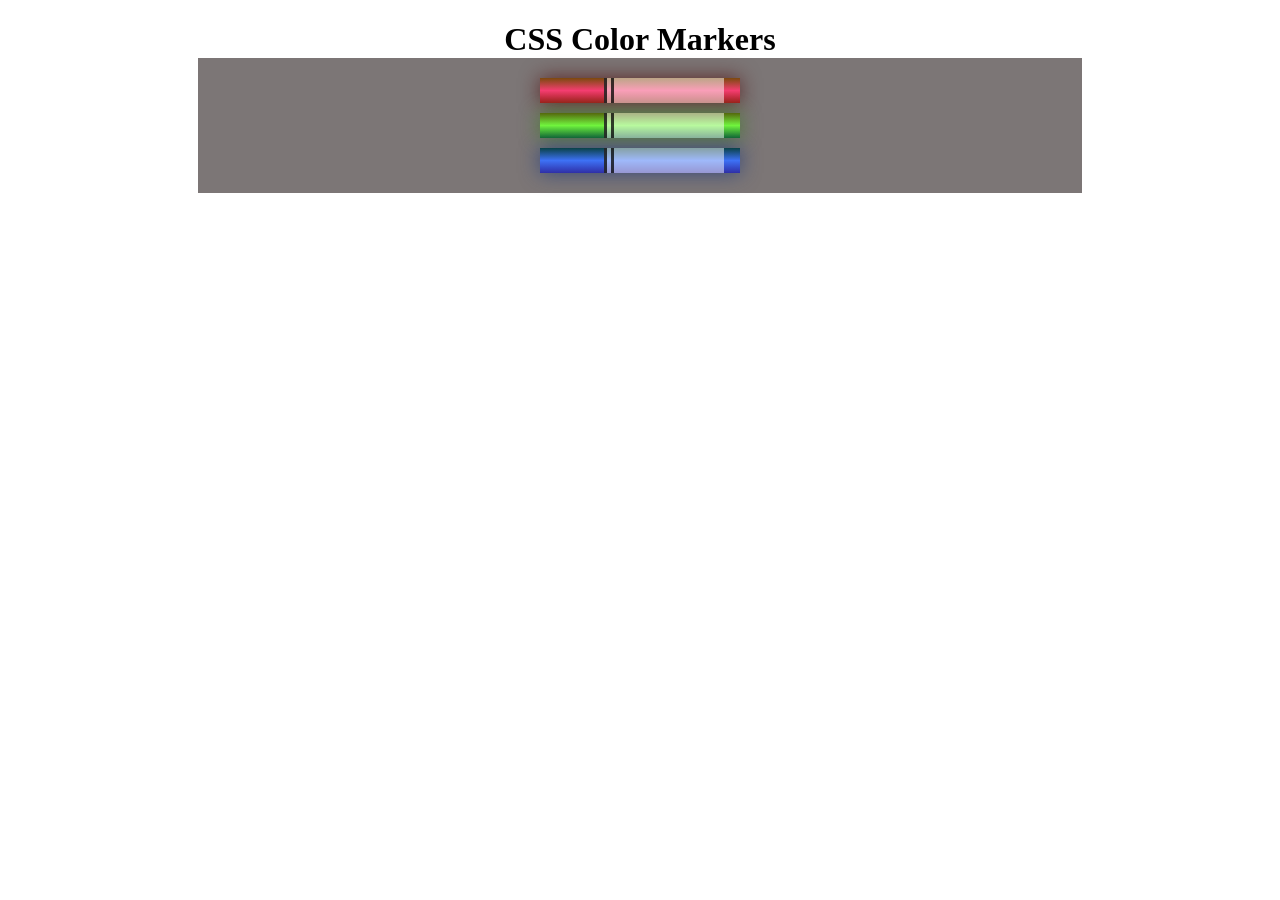
<file: CSS Color Markers/index.html>
<!DOCTYPE html>
<html lang="en">
  <head>
    <meta charset="utf-8">
    <meta name="viewport" content="width=device-width, initial-scale=1.0">
    <title>Colored Markers</title>
    <link rel="stylesheet" href="styles.css">
  </head>
  <body>
    <h1>CSS Color Markers</h1>
    <div class="container">
      <div class="marker red">
        <div class="cap"></div>
        <div class="sleeve"></div>
      </div>
      <div class="marker green">
        <div class="cap"></div>
        <div class="sleeve"></div>
      </div>
      <div class="marker blue">
        <div class="cap"></div>
        <div class="sleeve"></div>
      </div>
    </div>
  </body>
</html>
</file>
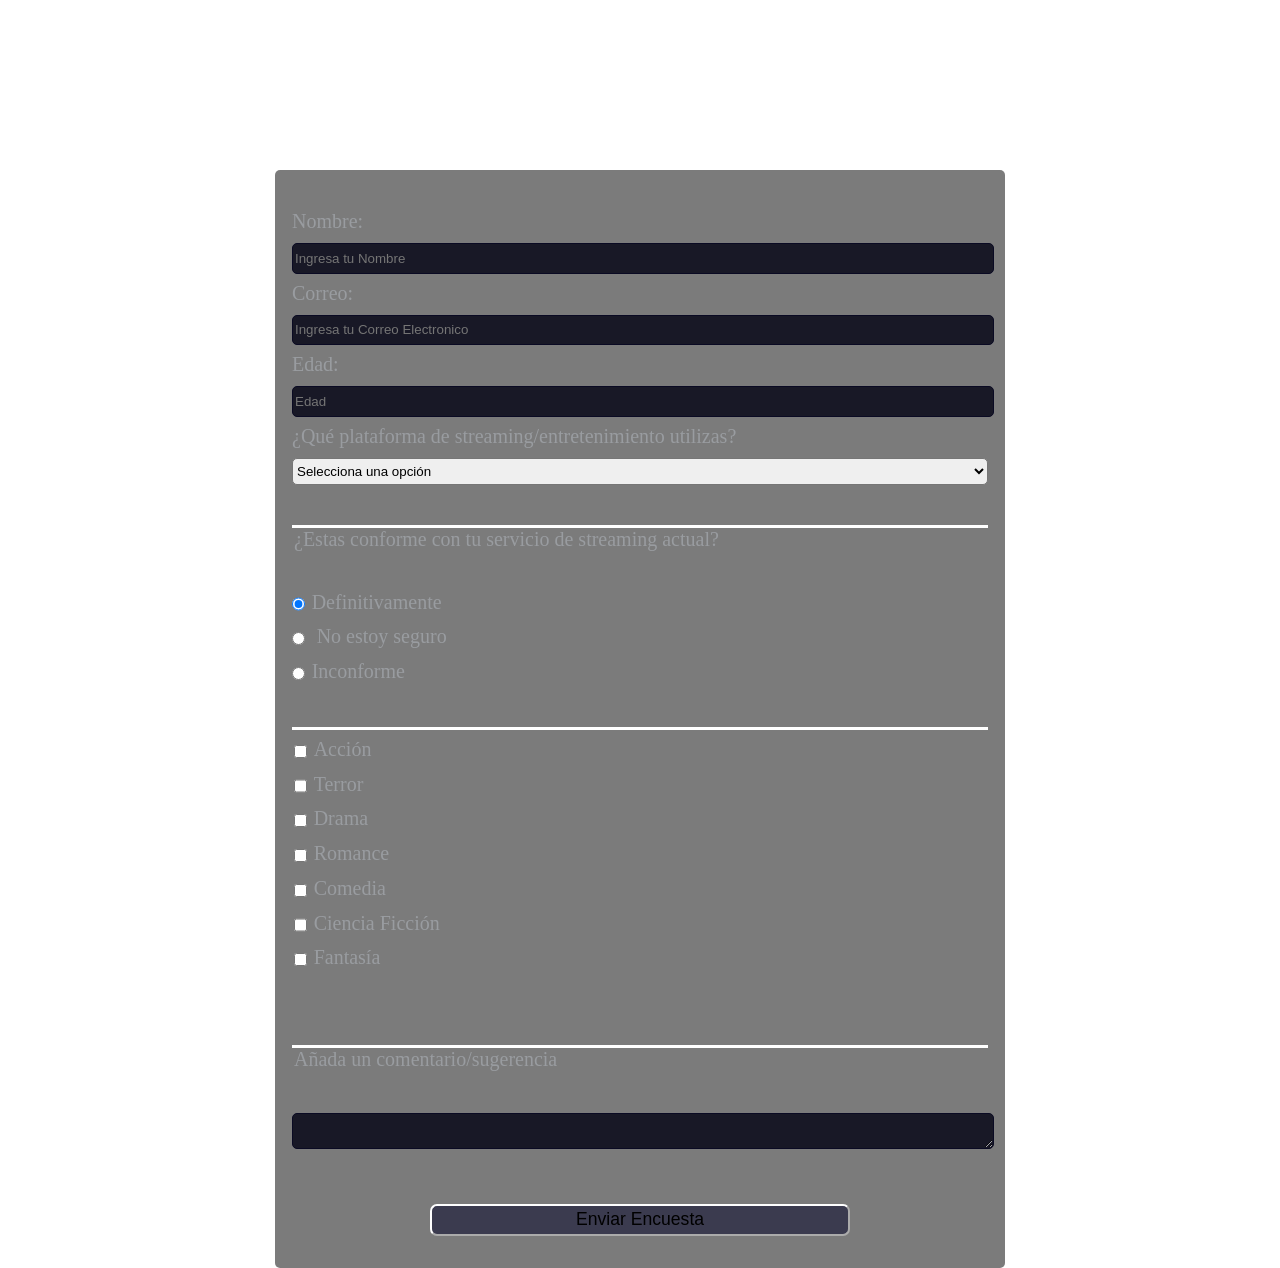
<file: Encuesta/index.html>
<!DOCTYPE html>
<html>

<head>
    <link rel="stylesheet" href="styles.css">
    <link rel="preconnect" href="https://fonts.googleapis.com">
    <link rel="preconnect" href="https://fonts.gstatic.com" crossorigin>
    <link href="https://fonts.googleapis.com/css2?family=Kanit:wght@200;400&display=swap" rel="stylesheet">
</head>

<body>
    <header>
        <h1 id="title">Encuesta de Entretenimiento</h1>
        <p id="description">Gracias por tomarse el tiempo de realizar esta encuesta</p>
    </header>
    <form id="survey-form">
        <fieldset>
            <label for="name" id="name-label">Nombre:<input type="text" id="name" placeholder="Ingresa tu Nombre"
                    required></label>
            <label for="email" id="email-label">Correo:<input type="email" id="email"
                    placeholder="Ingresa tu Correo Electronico" required></label>
            <label for="age" id="number-label">Edad:<input type="number" id="number" min="13" max="99"
                    placeholder="Edad" required>
                <label for="dropdown" >¿Qué plataforma de streaming/entretenimiento utilizas?
                    <select id="dropdown">
                        <option value="">Selecciona una opción</option>
                        <hr>
                        <option value="1">Netflix</option>
                        <option value="2">Amazon Prime Video</option>
                        <option value="3">HBO</option>
                        <option value="4">Paramount</option>
                        <option value="5">Star +</option>
                    </select>
        </fieldset>
        <fieldset class="conformado">
            <legend for="conformity" class="subtitulo">¿Estas conforme con tu servicio de streaming actual?</legend>
            <label for=""><input type="radio" name="conformity" value=" conformable" class="inline" checked>Definitivamente</label>
            <label for=""><input type="radio" name="conformity" value="medium-conforme"class="inline" > No estoy seguro</label>
            <label for=""><input type="radio" name="conformity" value="non-compliant" class="inline">Inconforme</label>
        </fieldset>
        <fieldset class="generos">
            <legend class="subtitulo" de estos generos prefiere?</legend>
            <label><input type="checkbox" class="inline" value="accion">Acción</label>
            <label><input type="checkbox" class="inline" value="terror">Terror</label>
            <label><input type="checkbox" class="inline" value="drama">Drama</label>
            <label><input type="checkbox" class="inline" value="romance">Romance</label>
            <label><input type="checkbox" class="inline" value="comedia">Comedia</label>
            <label><input type="checkbox" class="inline" value="cf">Ciencia Ficción</label>
            <label><input type="checkbox" class="inline" value="fantasia">Fantasía</label>
        </fieldset>
        <fieldset>
            <legend class="subtitulo">Añada un comentario/sugerencia</legend>
            <textarea></textarea>
        </fieldset>
        <button id="submit" type="submit">Enviar Encuesta</button>
    </form>
</body>

</html>
</file>
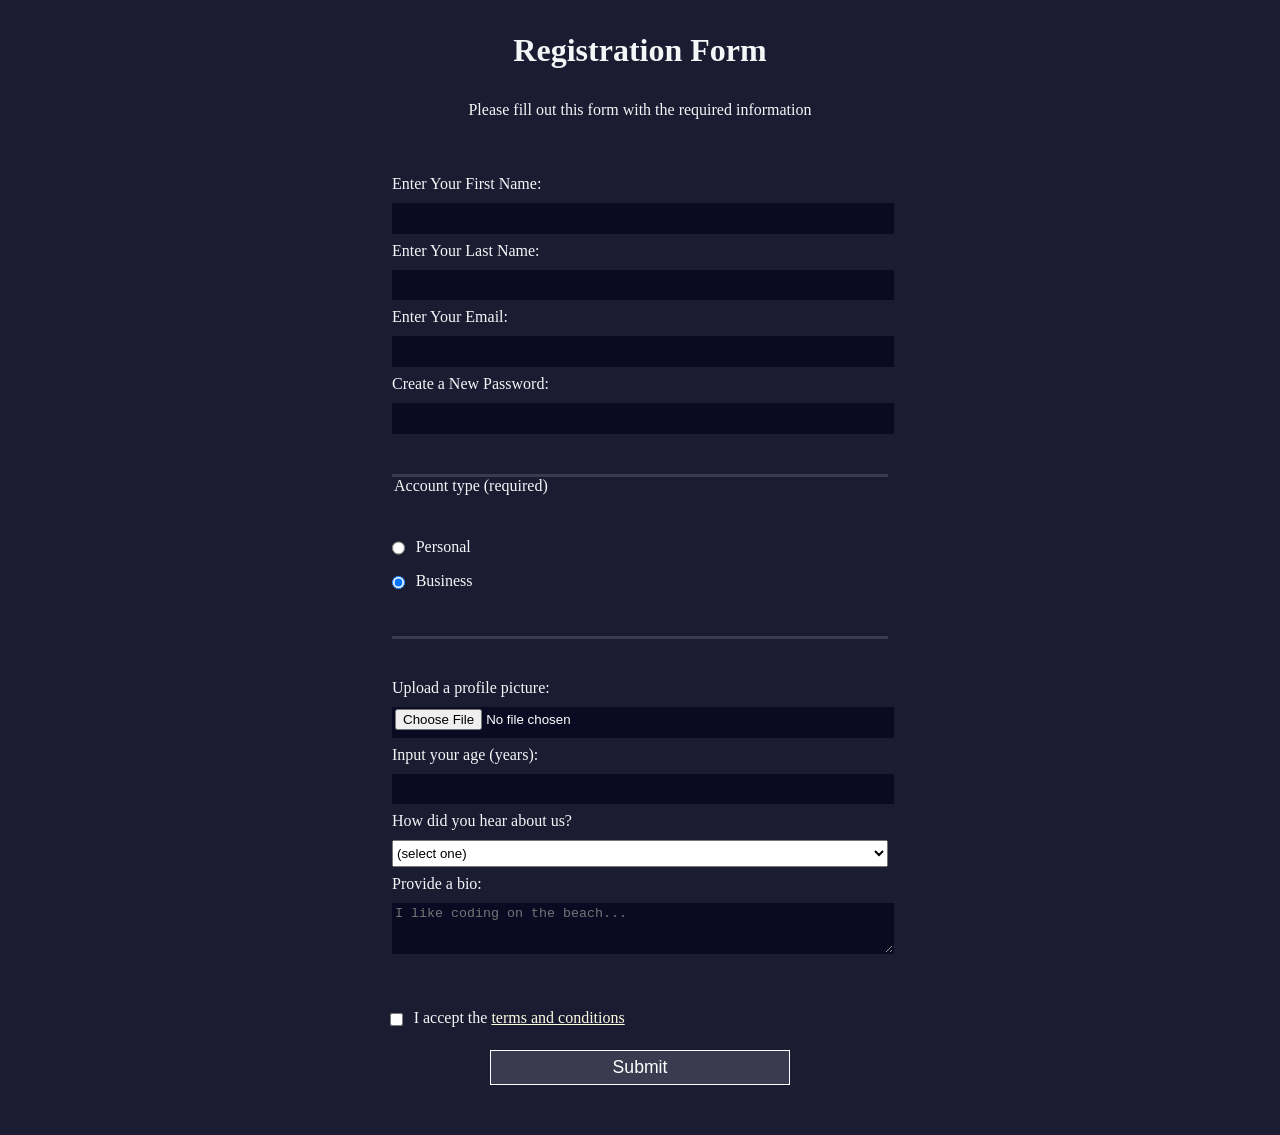
<file: Formulario/index.html>
<!DOCTYPE html>
<html lang="en">
  <head>
    <meta charset="UTF-8">
    <title>Registration Form</title>
    <link rel="stylesheet" href="styles.css" />
  </head>
  <body>
    <h1>Registration Form</h1>
    <p>Please fill out this form with the required information</p>
    <form method="post" action='https://register-demo.freecodecamp.org'>
      <fieldset>
        <label for="first-name">Enter Your First Name: <input id="first-name" name="first-name" type="text" required /></label>
        <label for="last-name">Enter Your Last Name: <input id="last-name" name="last-name" type="text" required /></label>
        <label for="email">Enter Your Email: <input id="email" name="email" type="email" required /></label>
        <label for="new-password">Create a New Password: <input id="new-password" name="new-password" type="password" pattern="[a-z0-5]{8,}" required /></label>
      </fieldset>
      <fieldset>
        <legend>Account type (required)</legend>
        <label for="personal-account"><input id="personal-account" type="radio" name="account-type" class="inline" checked /> Personal</label>
        <label for="business-account"><input id="business-account" type="radio" name="account-type" class="inline" checked/> Business</label>
      </fieldset>
      <fieldset>
        <label for="profile-picture">Upload a profile picture: <input id="profile-picture" type="file" name="file" /></label>
        <label for="age">Input your age (years): <input id="age" type="number" name="age" min="13" max="120" /></label>
        <label for="referrer">How did you hear about us?
          <select id="referrer" name="referrer">
            <option value="">(select one)</option>
            <option value="1">freeCodeCamp News</option>
            <option value="2">freeCodeCamp YouTube Channel</option>
            <option value="3">freeCodeCamp Forum</option>
            <option value="4">Other</option>
          </select>
        </label>
        <label for="bio">Provide a bio:
          <textarea id="bio" name="bio" rows="3" cols="30" placeholder="I like coding on the beach..."></textarea>
        </label>
      </fieldset>
      <label for="terms-and-conditions">
        <input class="inline" id="terms-and-conditions" type="checkbox" required name="terms-and-conditions" /> I accept the <a href="https://www.freecodecamp.org/news/terms-of-service/">terms and conditions</a>
      </label>
      <input type="submit" value="Submit" />
    </form>
  </body>
</html>
</file>
<file: CSS Color Markers/styles.css>
h1 {
  text-align: center;
  margin-bottom: 0;
}

.container {
  background-color: rgb(124, 118, 118);
  padding: 10px 0;
  margin: 0px 190px 0px;
}

.marker {
  width: 200px;
  height: 25px;
  margin: 10px auto;
}

.cap {
  width: 60px;
  height: 25px;
}

.sleeve {
  width: 110px;
  height: 25px;
  background-color: rgba(255, 255, 255, 0.5);
  border-left: 10px double rgba(0, 0, 0, 0.75);
}

.cap,
.sleeve {
  display: inline-block;
}

.red {
  background: linear-gradient(rgb(122, 74, 14),
      rgb(245, 62, 113),
      rgb(162, 27, 27));
  box-shadow: 0 0 20px 0 rgba(83, 14, 14, 0.8);
}

.green {
  background: linear-gradient(#55680d, #71f53e, #116c31);
  box-shadow: 0 0 20px 0 #3B7E20CC;
}

.blue {
  background: linear-gradient(hsl(186, 76%, 16%), hsl(223, 90%, 60%), hsl(240, 56%, 42%));
  box-shadow: 0 0 20px 0 hsla(223, 59%, 31%, 0.8);
}

.todo {
  width: 500;
  background-color: black;
  border: 1px black;
}
</file>
<file: Encuesta/styles.css>
body {
    width: 100%;
    height: 100vh;
    margin: 0;
    background-image: url(https://domnanowo.pl/wp-content/uploads/2020/09/adobestock_357295624.jpg.webp);
    color: #999ca0;
    font-family: Tahoma;
    font-size: 20px;
    background-attachment: fixed;
    background-size: 100%;
}

h1,
p {
    margin: 1em auto;
    text-align: center;
    color: #ffffff
}

form {
    width: 60vw;
    margin: 0 auto;
    max-width: 700px;
    min-width: 500px;
    padding-bottom: 2rem;
    background-color: #00000084;
    padding: 0 15px 15px;
    border-radius: 5px
}


label {
    display: block;
    margin: 0.5rem 0;
}

fieldset {
    border: none;
    padding: 2rem 0 2rem 0;
    border-bottom: 3px solid #ffffff;
}

fieldset:last-of-type {
    border-bottom: none;
}

input,
textarea,
select {
    width: 100%;
    margin: 10px 0 0 0;
    min-height: 2em;
    border-radius: 5px;
}

.inline {
    width: unset;
    margin: 0 0.5em 0 0;
    vertical-align: middle;
    padding: 0px;
}

input,
textarea {
    background-color: #181826;
    border: 1px solid #0a0a23;
    color: #ffffff;
    
}

button {
    width: 60%;
    display: block;
    margin: 1em auto;
    height: 2rem;
    font-size: 1.1rem;
    background-color: #3b3b4f;
    border-color: white;
    min-width: 300px;
    border-radius: 7px;

}
textarea {
    min-width: 100%;
    max-width: 50vh;
}
</file>
<file: Formulario/styles.css>
body {
    width: 100%;
    height: 100vh;
    margin: 0;
    background-color: #1b1b32;
    color: #f5f6f7;
    font-family: Tahoma;
    font-size: 16px;
}

h1,
p {
    margin: 1em auto;
    text-align: center;
}

form {
    width: 60vw;
    margin: 0 auto;
    max-width: 500px;
    min-width: 300px;
    padding-bottom: 2rem;
}


label {
    display: block;
    margin: 0.5rem 0;
}

fieldset {
    border: none;
    padding: 2rem 0 2rem 0;
    border-bottom: 3px solid #3b3b4f;
}

fieldset:last-of-type {
    border-bottom: none;
}

input,
textarea,
select {
    width: 100%;
    margin: 10px 0 0 0;
    min-height: 2em;
}

.inline {
    width: unset;
    margin: 0 0.5em 0 0;
    vertical-align: middle;
}

input,
textarea {
    background-color: #0a0a23;
    border: 1px solid #0a0a23;
    color: #ffffff;
}

input[type="submit"] {
    width: 60%;
    display: block;
    margin: 1em auto;
    height: 2rem;
    font-size: 1.1rem;
    background-color: #3b3b4f;
    border-color: white;
    min-width: 300px;

}

input[type="file"] {
    padding: 1px 2px;
}

a {
    color: #fdfde2;
}
</file>
